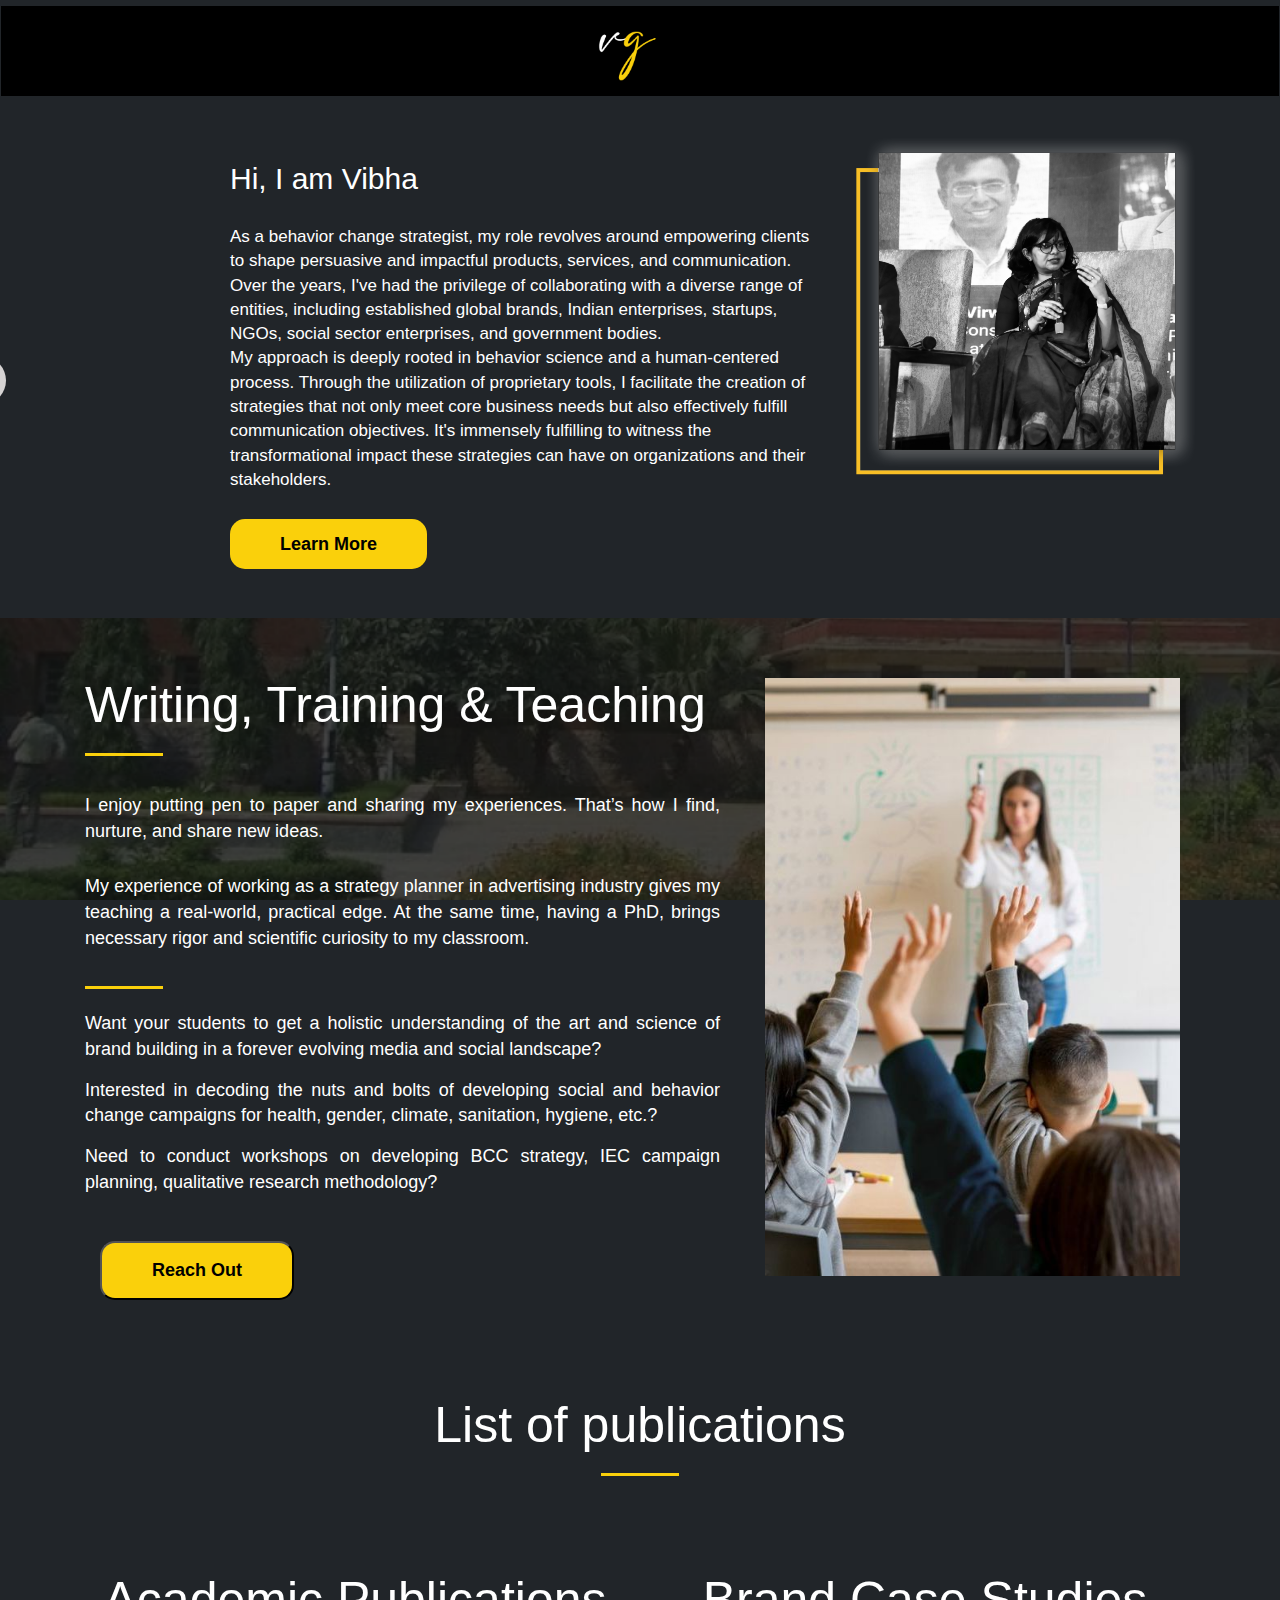
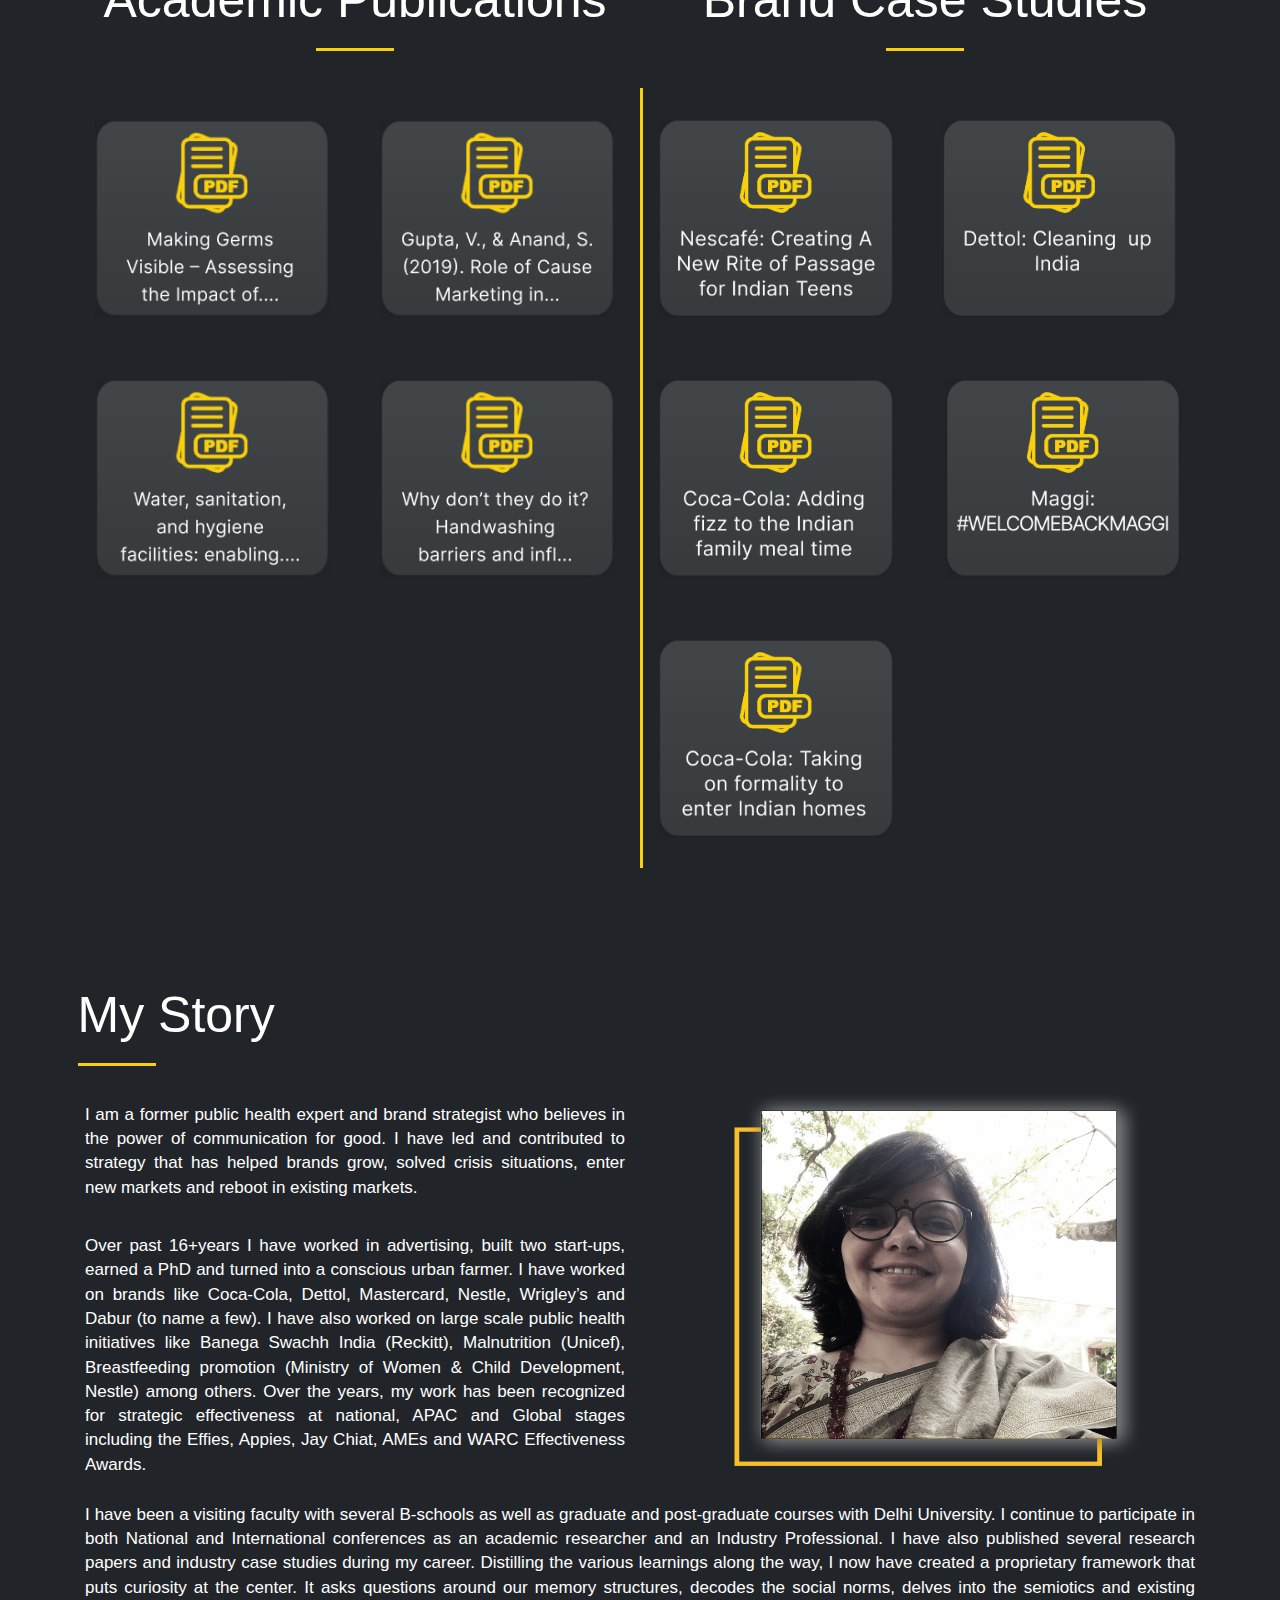
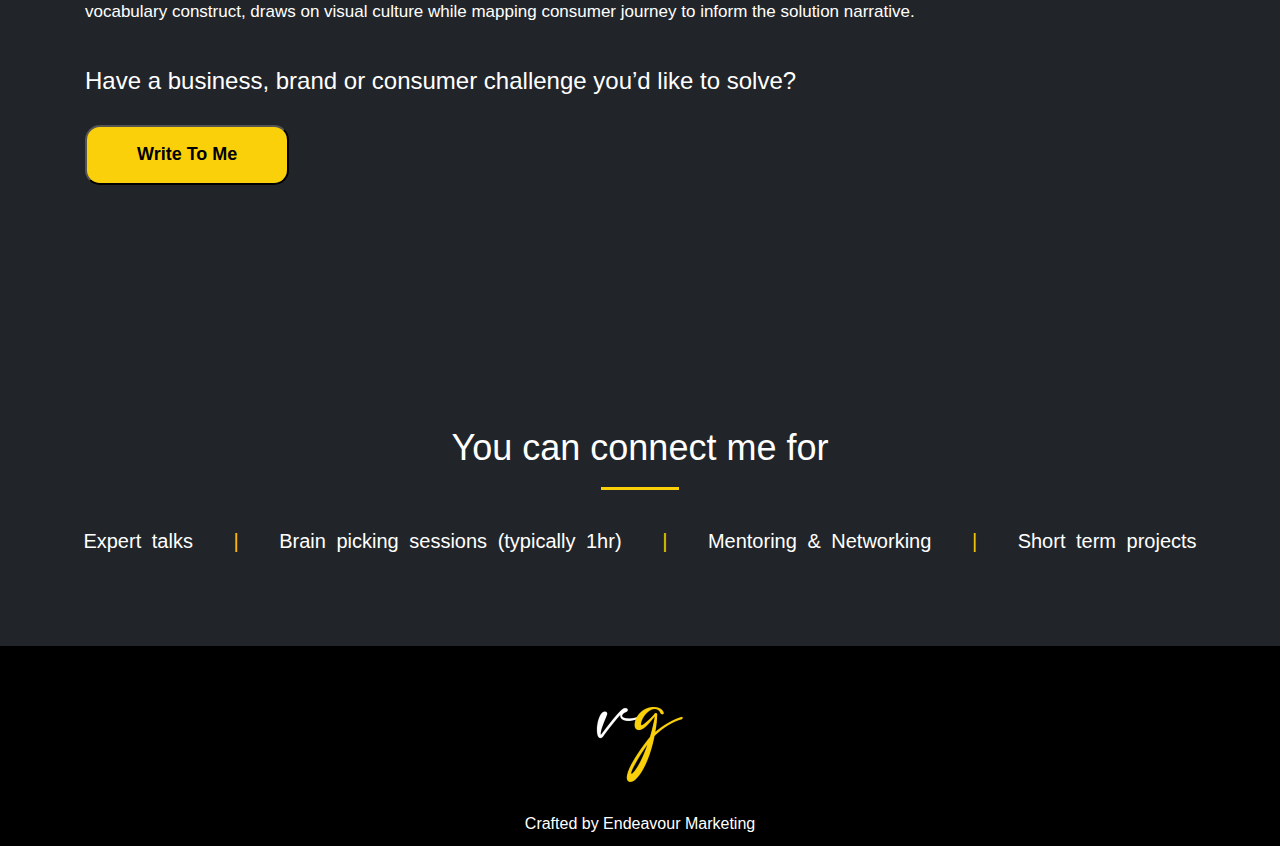
<file: index.html>
<!DOCTYPE html>
<html lang="en">
<head>
    <meta charset="UTF-8">
    <meta http-equiv="X-UA-Compatible" content="IE=edge">
    <meta name="viewport" content="width=device-width, initial-scale=1.0">
    <link rel="stylesheet" href="./style.css">
    <link href="https://cdn.jsdelivr.net/npm/bootstrap@5.3.3/dist/css/bootstrap.min.css" rel="stylesheet" integrity="sha384-QWTKZyjpPEjISv5WaRU9OFeRpok6YctnYmDr5pNlyT2bRjXh0JMhjY6hW+ALEwIH" crossorigin="anonymous">
    <script src="https://cdn.jsdelivr.net/npm/bootstrap@5.3.3/dist/js/bootstrap.bundle.min.js" integrity="sha384-YvpcrYf0tY3lHB60NNkmXc5s9fDVZLESaAA55NDzOxhy9GkcIdslK1eN7N6jIeHz" crossorigin="anonymous"></script>
    <script src="https://stackpath.bootstrapcdn.com/bootstrap/4.5.2/js/bootstrap.min.js"></script>
    <link rel="stylesheet" href="https://cdnjs.cloudflare.com/ajax/libs/font-awesome/4.7.0/css/font-awesome.min.css">
    <link rel="stylesheet" href="https://maxcdn.bootstrapcdn.com/bootstrap/3.4.1/css/bootstrap.min.css">
    <script src="https://ajax.googleapis.com/ajax/libs/jquery/3.7.1/jquery.min.js"></script>
    <script src="https://maxcdn.bootstrapcdn.com/bootstrap/3.4.1/js/bootstrap.min.js"></script>
    <title>Document</title>

<body class="bg-dark">
    <div class="navbar navbar-expand-lg  navbar1 text-white">
        <div class="container-fluid divn">
           <div>
            <a class="navbar-brand" href="/">
                <img src="./images/logo 1.png" class="w-100" alt="Logo" >
            </a>
           </div>
            <!-- <button class="navbar-toggler" type="button" data-bs-toggle="collapse" data-bs-target="#navbarNav" aria-controls="navbarNav" aria-expanded="false" aria-label="Toggle navigation">
                <span class="navbar-toggler-icon"></span>
            </button>
            <div class="collapse navbar-collapse d-lg-flex align-items-center justify-content-center" id="navbarNav">
                <ul class="navbar-nav">
                    <li class="nav-item "><a class="nav-link text-white mx-4" href="#">Home</a></li>
                    <li class="nav-item"><a class="nav-link text-white mx-4" href="#">About me</a></li>
                    <li class="nav-item"><a class="nav-link text-white mx-4" href="#">Experience</a></li>
                    <li class="nav-item"><a class="nav-link text-white mx-4" href="#">Contact</a></li>
                </ul>

            </div> -->
        </div>
    </div>
    
    <!-- section head start  -->

    <header class="hero">
        <div class="container my-5 ">
            <div class="hero-content  row ">
               <div class="col-lg-1 col-md-1 col-sm-1">
                <img src="./images/Rectangle 4.png" class="img-line " alt="">
               <div class="icon my-5">
                <a href="https://www.linkedin.com/in/vibhagupta-thestratcollective?utm_source=share&utm_campaign=share_via&utm_content=profile&utm_medium=ios_app"><i class="fa fa-linkedin"></i></a>
               </div>
                
            </div>
               <div class="col-lg-7 col-md-10 col-sm-10">
                <div class="content-hero d-flex justify-content-center align-items-center ">
                    <div>
                        <h2 class="my-5"> Hi, I am Vibha</h2>
                        <!-- <img src="./images/name.png" class="w-100 m-3" alt=""> -->
                     <div class="d-flex align-items-center">
                        <p>
                            As a behavior change strategist, my role revolves around empowering clients to shape persuasive and impactful products, services, and communication. Over the years, I've had the privilege of collaborating with a diverse range of entities, including established global brands, Indian enterprises, startups, NGOs, social sector enterprises, and government bodies.
<br>
My approach is deeply rooted in behavior science and a human-centered process. Through the utilization of proprietary tools, I facilitate the creation of strategies that not only meet core business needs but also effectively fulfill communication objectives. It's immensely fulfilling to witness the transformational impact these strategies can have on organizations and their stakeholders.
                        </p>
                        <!-- <div>
                            <img src="./images/Rectangle 5.png" class="line-hero " alt="">
                        </div> -->
                        <!-- <h4 class="text-white m-3">
                          I’m a Havard Business Review Magazines Chairwoman
                        </h4> -->
                     </div>
                     <div class="my-5">
                        <a href="https://www.thestratcollective.in" class="text-decoration-none  button-yellow">Learn More</a>
                     </div>
                    </div>
                </div>

               </div>
               <div class="col-lg-4 col-sm-12">
                <img src="./images/Untitled-1.png" class="w-100" alt="">
               </div>
            </div>
        </div>
       
       
    </header>




    <!-- section head end  -->
    <!-- main start  -->
<main>
    
    <!-- what do section 1 start  -->
       <section class="section-do ">
        <div class="container my-5">
            <div class="row">
                <div class="col-lg-7">
                    <!-- <div class="section-do-para-title text-white  my-5">
                        <p>
                            Writing, Training & Teaching
                        </p>
                    </div> -->
                    <div class="my-5">
                        <h1 class="text-white  mt-5 ">
                            Writing, Training & Teaching
                        </h1> 
                        <div class=" cr-im">
                            <img src="./images/Rectangle 5.png"   alt="">
                            </div>
                    </div>
                    <div class="section-do-intro ">
                        <p class="my-4">
                            I enjoy putting pen to paper and sharing my experiences. That’s how I find, nurture, and share new ideas. 
                        </p>
                         <p class="py-4 ">
                            My experience of working as a strategy planner in advertising industry gives my teaching a real-world, practical edge. At the same time, having a PhD, brings necessary rigor and scientific curiosity to my classroom.
                         </p>
                         <div>
                            <img src="./images/Rectangle 5.png"   alt="">
                         </div>
                         
                          <p class="my-4">
                            Want your students to get a holistic understanding of the art and science of brand building in a forever evolving media and social landscape?
                          </p>
                          <p class="my-4">
                            Interested in decoding the nuts and bolts of developing social and behavior change campaigns for health, gender, climate, sanitation, hygiene, etc.?
                          </p>
                          <p class="my-4">
                            Need to conduct workshops on developing BCC strategy, IEC campaign planning, qualitative research methodology? 
                          </p>
                    </div>

                    <div class="row  do-button   p-lg-5 " >
                        <div class="col  p-0 m-0">
                            <button  class="text-decoration-none button-yellow" type="button" data-toggle="modal" data-target="#exampleModalCenter">Reach Out</button>
                        </div>
                        <!-- <div class="col  p-0 m-0">
                            <button type="button" class="btn btn-outline otn p-3">Find more about my work</button>
                        </div> -->
                    </div>

                </div>
                <div class="col-lg-5 my-5 px-5">
                    <img src="./images/56f027563ae1f95c0b53a3522b13f7d6~2.jpg" class="w-100" alt="">
                </div>
            </div>
        </div>
       </section>
    <!-- what do section 1 end  -->


    <!-- write with me section start  -->

    <section class="list-of-publication">
        <div class="container">
            <div class="text-center my-5">
                <h1 class="text-white  mt-5 ">
                    List of publications
                </h1> 
                <div class=" cr-im">
                    <img src="./images/Rectangle 5.png"   alt="">
                    </div>
            </div >
            <div class="row  pdf">
              <div class="col-lg-6   my-5">
                <div class=" my-5 text-center">
                    <h1 class="text-white  mt-5 ">
                        Academic Publications
                    </h1> 
                    <div class=" ">
                        <img src="./images/Rectangle 5.png"   alt="">
                        </div>
                </div>
              <div class=" text-center row  ">
                <div class="col-lg-6 col-md-6 col-sm-12 my-5 ">
                    <a href="https://www.warc.com/content/paywall/article/warc-awards-asia/nescafe-creating-a-new-rite-of-passage-for-indian-teens/en-GB/133347"> 
                    <img src="./images/Group 10.png" class="img1"  alt=""></a>
              </div>
              <div class="col-lg-6 col-md-6 col-sm-12 my-5">
                  <a href="https://scholar.google.com/scholar?start=10&q=vibha+gupta+hygiene&hl=en&as_sdt=0,5#d=gs_qabs&t=1711441694365&u=%23p%3DrEuEHI15oLQJ"> 
                  <img src="./images/Group 11.png" class="img1"  alt=""></a>
              </div>
              <div class="col-lg-6 col-md-6 col-sm-12 my-5">
              <a href="https://www.warc.com/content/paywall/article/warc-awards-asia/coca-cola-adding-fizz-to-the-indian-family-meal-time/en-GB/102303"> 
              <img src="./images/Group 12.png"   class="img1" alt=""></a>
              </div>
              <div class="col-lg-6 col-md-6 col-sm-12 my-5">
              <a href="https://www.warc.com/content/paywall/article/warc-awards-asia/maggi-welcomebackmaggi/en-GB/108272">
              <img src="./images/Group 9.png" class="img1"  alt=""></a>
              </div>
              </div>
              </div>

              <div class="col-lg-6  my-5">
                <div class="text-center my-5">
                    <h1 class="text-white text-center mt-5 ">
                        Brand Case Studies
                    </h1> 
                    <div class=" ">
                        <img src="./images/Rectangle 5.png"   alt="">
                        </div>
                </div>
               
                <div class="row  border-right-pdf">
                    <div class="col-lg-6 col-md-6 col-sm-12 my-5 ">
                        <a href="https://doi.org/10.1080/10810730.2023.2231869"> 
                        <img src="./images/Group 8.png" class="img1"  alt=""></a>
                  </div>
                  <div class="col-lg-6 col-md-6 col-sm-12 my-5">
                      <a href="https://www.warc.com/content/paywall/article/warc-awards-asia/dettol-cleaning-up-india/en-GB/110283"> 
                      <img src="./images/Group 4.png" class="img1"  alt=""></a>
                  </div>
                  <div class="col-lg-6 col-md-6 col-sm-12 my-5">
                  <a href="https://doi.org/10.2166/washdev.2023.136"> 
                  <img src="./images/Group 5.png"   class="img1" alt=""></a>
                  </div>
                  <div class="col-lg-6 col-md-6 col-sm-12 my-5">
                  <a href="https://www.warc.com/content/paywall/article/warc-awards-asia/maggi-welcomebackmaggi/en-GB/108272">
                  <img src="./images/Group 6.png" class="img1"  alt=""></a>
                  </div>
                  <div class="col-lg-6 col-md-6 col-sm-12 my-5">
                  <a href="https://doi.org/10.1177/17579139211003614">
                  <img src="./images/Group 7.png"  class="img1" alt=""></a>
                </div>
                </div>
        
    </div>
 
            </div>

        </div>
    </section>

    <section class="story-section">
        <div class="container mt-5 ">
            <div class="row my-5">
                <div>
                    <h1 class="text-white  mt-5">
                        My Story
                    </h1> 
                    <div class=" cr-im">
                        <img src="./images/Rectangle 5.png"  alt="">
                        </div>
                </div>
                
                <div class="col-lg-6 text-white mt-5">
                   <p>
                    I am a former public health expert and brand strategist who believes in the power of communication for good. I have led and contributed to strategy that has helped brands grow, solved crisis situations, enter new markets and reboot in existing markets.
                   <br>
                   <br>
                   </p>
  
                    <p>
                        Over past 16+years I have worked in advertising, built two start-ups, earned a PhD and turned into a conscious urban farmer. I have worked on brands like Coca-Cola, Dettol, Mastercard, Nestle, Wrigley’s and Dabur (to name a few). I have also worked on large scale public health initiatives like Banega Swachh India (Reckitt), Malnutrition (Unicef), Breastfeeding promotion (Ministry of Women & Child Development, Nestle) among others. Over the years, my work has been recognized for strategic effectiveness at  national, APAC and Global stages including the Effies, Appies, Jay Chiat, AMEs and WARC Effectiveness Awards. 
                    </p> 
                </div>
                <div class="col-lg-6">
                     <div>
                        <img src="./images/Untitled-2.png" class="w-100 my-story-img" alt="">
                     </div>
                </div>
                <div class="col-lg-12 text-white">
                    <p>
                        I have been a visiting faculty with several B-schools as well as graduate and post-graduate courses with Delhi University. I continue to participate in both National and International conferences as an academic researcher and an Industry Professional. I have also published several research papers and industry case studies during my career. 
                    Distilling the various learnings along the way, I now have created a proprietary framework that puts curiosity at the center. It asks questions around our memory structures, decodes the social norms, delves into the semiotics and existing vocabulary construct, draws on visual culture while mapping consumer journey to inform the solution narrative.
                    <br>
                    <br>
                    </p>
                    <h3>
                        Have a business, brand or consumer challenge you’d like to solve? 
                    </h3>
                    <div class="my-5 mid">
                        <button  type="button" data-toggle="modal" data-target="#exampleModalCenter" href="" class="text-decoration-none button-yellow">Write To Me</button>
                    </div>
                </div>
            </div>
        </div>
    </section>
    <!-- write with me section end  -->

    <!-- sectton frequrently ask questions start  -->

    <!-- <section class="frequently-ask-section">
        <div class="container">
            <div class="row justify-content-center">
               <div>
                <h1 class="text-white text-center mt-5">
                    Frequently Asked <span class="text-warning">Questions</span>
                </h1>
                <div class="d-flex justify-content-center">
                    <img src="./images/Rectangle 5.png"  alt="">
                    </div>
               </div>
                <div class=" d-flex justify-content-center p-5 my-5">
                    <div class="d-flex justify-content-center">
                        <div class="section-q p-5">
                            <div class="py-4 para para1 row">
                               <div class="col-lg-11">
                                <p >
                                    Want your students to get a holistic understanding of the art and science of brand building in a forever evolving media and social landscape? </p>
                               </div>
                                    <div class="col-lg-1 d-flex align-items-center">
                                        <span class="d-flex justify-content-end"><i class="fa fa-plus" aria-hidden="true"></i></span>
                                    </div>
                                
                            </div>
                            <div class="py-4 para para1 row">
                                <div class="col-lg-11">
                                 <p >
                                    Interested in decoding the nuts and bolts of developing social and behavior change campaigns for health, gender, climate, sanitation, hygiene, etc.?  </p>
                                </div>
                                     <div class="col-lg-1 d-flex align-items-center">
                                         <span class="d-flex justify-content-end"><i class="fa fa-plus" aria-hidden="true"></i></span>
                                     </div>
                                 
                             </div>
                             <div class="py-4 para row">
                                <div class="col-lg-11">
                                 <p >
                                    Need to conduct workshops on developing BCC strategy, IEC campaign planning, qualitative research methodology?  </p>
                                </div>
                                     <div class="col-lg-1 d-flex align-items-center">
                                         <span class="d-flex justify-content-end"><i class="fa fa-plus" aria-hidden="true"></i></span>
                                     </div>
                                 
                             </div>
                           

                        </div>
                    </div>

                </div>
            </div>
        </div>
    </section>
 -->

   
    <!-- sectton frequrently ask questions end  -->

    <div class="modal fade" id="exampleModalCenter" tabindex="-1" role="dialog" aria-labelledby="exampleModalCenterTitle" aria-hidden="true">
        <div class="modal-dialog modal-dialog-centered" role="document">
            <div class="modal-content hhh">
                <div class="modal-header  d-flex justify-content-end">
                    <button type="button" class="close d-flex text-black" data-dismiss="modal" aria-label="Close">
                        <span aria-hidden="true" class="text-center"><i class="fa fa-close "></i></span>
                    </button>
                </div>
                <div class="modal-body text-center mb-5">
                    <h4>
                        Email
                    </h4>
                    <p>
                        contact@vibhagupta.in
                    </p>
                </div>
                <!-- <div class="modal-footer">
                    <button type="button" class="btn btn-secondary" data-dismiss="modal">Close</button>
                    <button type="button" class="btn btn-primary">Save changes</button>
                </div> -->
            </div>
        </div>
    </div>

    <div>
        <div class="container my-5">
            <div class="row">
                <div class="text-center intro-footer text-white my-5">
                    <h1 class="">You can connect me for </h1>
                    <div class=" ">
                        <img src="./images/Rectangle 5.png"  alt="">
                        </div>
                    <p class="my-5">Expert talks	<span class="mx-5 text-warning ">| </span>      Brain picking sessions (typically 1hr)    <span class="mx-5 text-warning">| </span> Mentoring & Networking   <span class="mx-5 text-warning">| </span>   Short term projects</p>
                </div>  
            </div>
        </div>
    </div>


    <!-- section footer start  -->
    <footer class="d-flex flex-wrap justify-content-between align-items-center text-white footer-section pt-5  ">
        <div class="container pt-5">
            <div class="row">
                
                <div class="d-flex justify-content-center">
                    <a href="">
                        <img src="./images/logo 1.png" alt="">
                    </a>
                </div>
                <div class="mt-5">
                    <p class="text-white text-center">Crafted by Endeavour Marketing</p>
                </div>
            </div>
        </div>
      </footer>
    <!-- section footer end  -->

</main>



    <!-- main end  -->

    
</body>
</html>
</file>
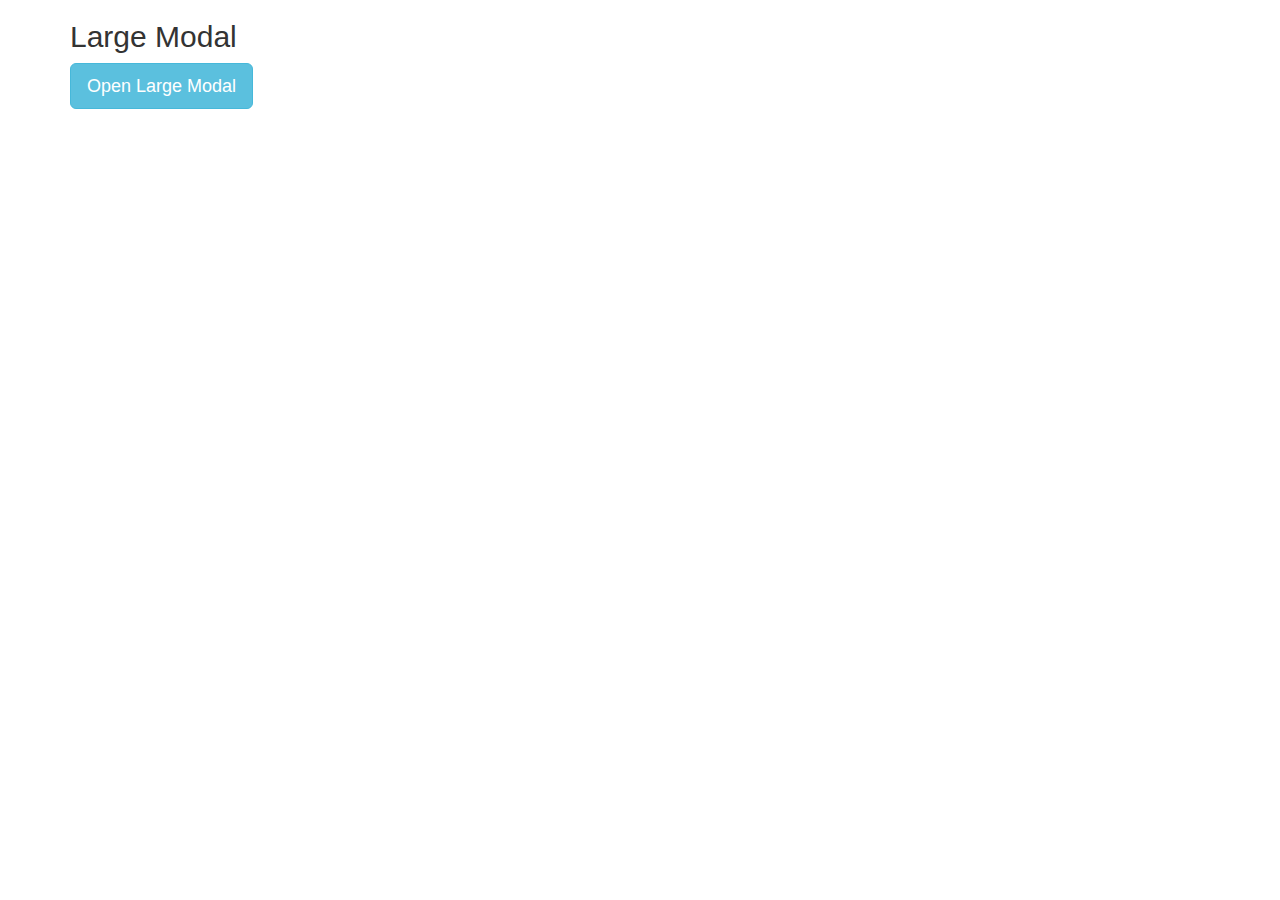
<file: index1.html>
<!DOCTYPE html>
<html lang="en">
<head>
  <title>Bootstrap Example</title>
  <meta charset="utf-8">
  <meta name="viewport" content="width=device-width, initial-scale=1">
  <link rel="stylesheet" href="./style.css">
  <link rel="stylesheet" href="https://maxcdn.bootstrapcdn.com/bootstrap/3.4.1/css/bootstrap.min.css">
  <script src="https://ajax.googleapis.com/ajax/libs/jquery/3.7.1/jquery.min.js"></script>
  <script src="https://maxcdn.bootstrapcdn.com/bootstrap/3.4.1/js/bootstrap.min.js"></script>
  
</head>
<body>

<div class="container">
  <h2>Large Modal</h2>
  <!-- Trigger the modal with a button -->
  <button type="button" class="btn btn-info btn-lg" data-toggle="modal" data-target="#myModal">Open Large Modal</button>

  <!-- Modal -->
  <div class="modal fade" id="myModal" role="dialog">
    <div class="modal-dialog modal-lg">
      <div class="modal-content">
        <div class="modal-header">
          <button type="button" class="close" data-dismiss="modal">&times;</button>
          <h4 class="modal-title">Modal Header</h4>
        </div>
        <div class="modal-body">
          <p>This is a large modal.</p>
        </div>
        <div class="modal-footer">
          <button type="button" class="btn btn-default" data-dismiss="modal">Close</button>
        </div>
      </div>
    </div>
  </div>
</div>

</body>
</html>
</file>
<file: style.css>
body{
    font-family: sans-serif 'poppins';
}
.navbar1 img{
    height: 50px;
}
.navbar1{
 background-color: transparent;
}
.navbar1 li{
    font-size: 25px;
}
.divn{
    padding: 20px;
    background: black 
}
.divn img{
    margin-top: -10px;
}

/* hero section  */
.hero {
   /* margin-top: -200px;
    width: 100%;  */
    /* height: 850px !important; */
    /* background-image: url("./images//WhatsApp\ Image\ 2024-03-16\ at\ 14.41.52_65f9fd58.jpg"); */
    /* overflow: hidden !important;
    background-size: cover;
    background-repeat: no-repeat;
    background-attachment: fixed; */
    /* background-color: rgba(0, 0, 0, 0.6);  */
    /* Black color with 60% opacity */
    /* z-index: 1;  */
    /* Ensure the overlay is behind the content */
}
.img-line{
    /* margin-top: 200px; */
    margin-left: -100px;
}
.icon i{
    margin-left: -120px;
    color: black;
    font-size: 25px;
    background-color: rgb(214, 211, 211);
    border-radius: 50%;
    padding: 10px;

}
.social-icon i{
    /* margin-left: -100px; */
    color: black;
    font-size: 30px;
    background-color: white;
    border-radius: 100%;
}
.content-hero{
    /* margin-top: 200px; */
    /* color: #6c6c6c; */
    color: white;
    font-size: 17px;
    margin-left: 50px;
    /* text-align: justify; */
}
.content-hero h3{
    /* margin-left: 120px; */
}
.line-hero{
    margin-left: 150px;
}
.button-yellow{
    padding: 15px;
    padding-left: 50px;
    padding-right: 50px;
    color: black;
    background-color:#FAD00B ;
    font-size: 18px;
    border-radius: 15px;
    font-weight: 550;
    
}
.button-yellow-margin{
    margin-left: 250px;
    margin-top: 100px;
}


/* feature content  */
.section-feature{
    margin-top: -100px;
}

.about-section h1{
    font-size: 50px;
}
.about-section p{
    font-size: 22px;
    text-align: justify;
}

/* section do  */
.section-do{
    width: 100%; 
    height: 750px !important;
    background-image: url("./images/2nd\ banner\ 1.png");
    overflow: hidden !important;
    background-size: cover;
    background-repeat: no-repeat;
    background-attachment: fixed;
    color: white;

}
.section-do h1{
    font-size: 50px;
}
.section-do-para-title{
    font-size: 36px;
}
.section-do-intro p{
    text-align: justify;
    font-size: 18px;
}
.border-bottom-do-intro{
    border-bottom: 3px solid #FAD00B ;
}
.otn{
    border: 1px solid #FAD00B !important;
    color:  #FAD00B !important;
    font-size: 20px !important;
}
.do-button{
    display: flex;
    justify-content: space-around;
}



/* story section  */
.story-section{
    width: 100%; 
    height: 1050px !important;
    background-image: url("./images/2nd\ banner\ 1.png");
    overflow: hidden !important;
    background-size: cover;
    background-repeat: no-repeat;
    background-attachment: fixed;
    color: white;

}
.story-section h1{
    font-size: 50px;
}
.story-section p{
    text-align: justify;
    font-size: 17px;
}
.my-story-img{
    height: 430px;
    width: 450px;
}

/* frquently ask question  */
.frequently-ask-section h1{
    font-size: 50px;
}
.frequently-ask-section {

}
.section-q {
    
    /* height: 500px; */
    width: 80%;
    background-color: #face0bd2;
    border-radius: 50px;
    
}
.section-q .para {
    
    font-size: 25px;
    font-weight: 750;

}
.section-q .para1{
    border-bottom: 2px solid black;
}
.section-q .para p{
    /* padding-right: 5px; */
}
.section-q span {
    text-align: right;
}

/* footer section  */
.footer-section{
    background-color: black;
}
.footer-section h1{
    font-size: 50px;
}
.footer-section p{
    font-size: 16px;
}
.intro-footer h2{
    /* color: #c6c6c6; */
}
.intro-footer p{
   font-size: 20px;
   word-spacing: 5px;
}
.hhh{
    background-color: #FAD00B !important;
    border-radius: 10px !important;
}
.modal-header {
    border-bottom: none !important;
}
.modal-body h4{
    font-weight: 600;
    font-size: 25px;
    color: black;
}
.modal-body p{
    font-weight: 500;
    font-size: 20px;
    color: black;
}
.fa-close{
    color: black !important;
}

.list-of-publication h1{
font-size: 50px;
}
.pdf .img1{
 height: 200px;
 width: auto;
}
.border-right-pdf{
    
    /* height: 700px; */
    border-left: 3px solid #FAD00B;
}

@media (max-width:600px) {
    .about-section h1 {
        font-size: 25px;
    }
    .section-do h1 {
        font-size: 25px;
    }
    story-section h1 {
        font-size: 25px;
    }
    .story-section p {
        font-size: 15px;
        text-align: center;
        text-align: justify;
        padding: 10px;
    }
    .story-section h1 {
        font-size: 25px;
        text-align: center;
    }
    .cr-im{
        display: flex;
        justify-content: center;
    }
    .section-do-intro p {
        /* margin: 0px; */
        font-size: 15px;
    }
    .section-do-para-title {
        font-size: 20px;
    }
    .mid{
        text-align: center;
    }
    .button-yellow {
        font-size: 15px;
    }
    .frequently-ask-section h1 {
        font-size: 25px;
    }
    .about-section p {
     
        font-size: 15px;
    }
    .section-do {
        height: 800px !important;
    }
    .do-button{
        display: block !important;
        padding: 0px !important;
        margin: 0 !important;
    }
    .otn {
        font-size: 15px !important;
        margin-top: 20px;

    }
    .section-feature img {
        height: 200px;
        width: auto !important;
    }
    .section-q .para {
        font-size: 15px;
    }
    .section-q {
        width: 100%;
    }
    .footer-section h1 {
        font-size: 40px;
        text-align: center;
    }
    .hj{
        display: flex;
        justify-content: center;
    }
    .footer-section p {
        font-size: 20px;
        text-align: center;
    }
    .content-hero h3 {
        margin-left: 0px;
    }
    
}
</file>
